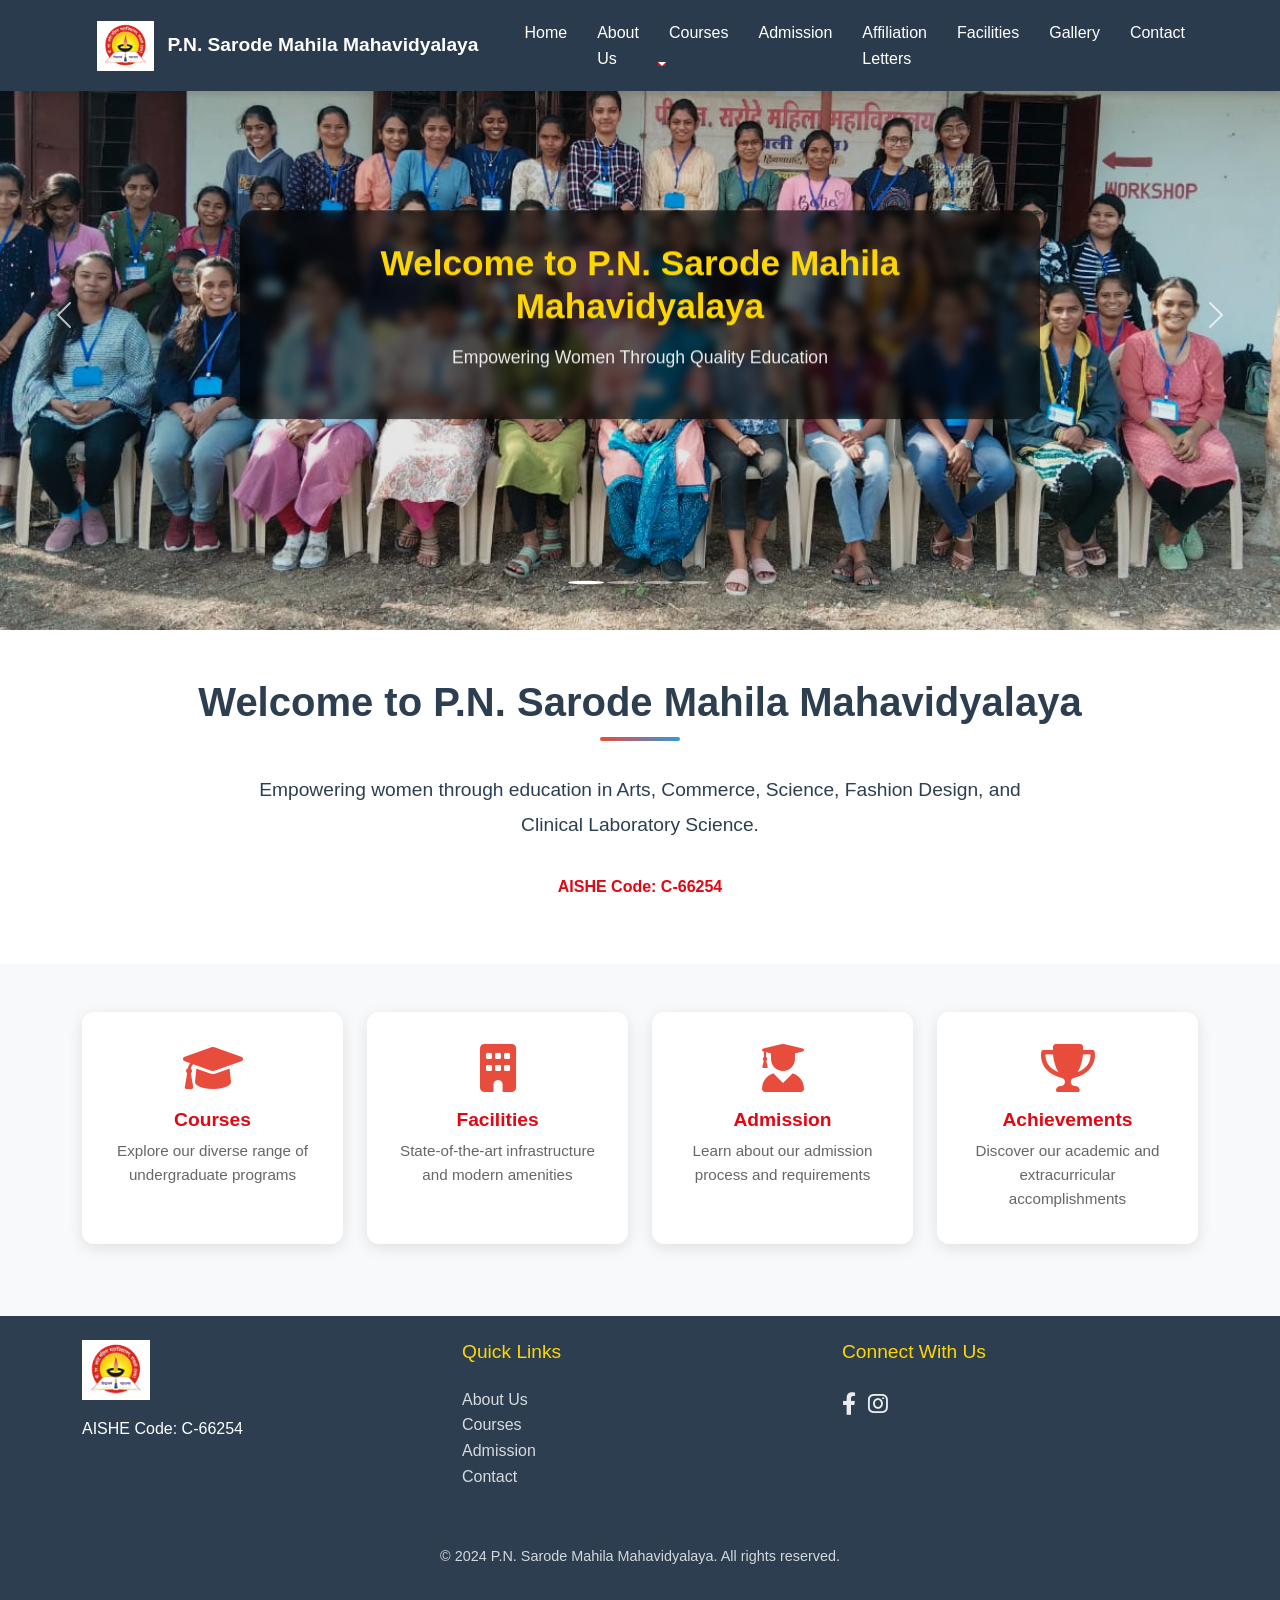
<file: index.html>
<!DOCTYPE html>
<html lang="en">
<head>
    <meta charset="UTF-8">
    <meta name="viewport" content="width=device-width, initial-scale=1.0">
    <title>P.N. Sarode Mahila Mahavidyalaya</title>
    <link rel="stylesheet" href="https://cdnjs.cloudflare.com/ajax/libs/font-awesome/6.0.0/css/all.min.css">
    <link rel="stylesheet" href="https://cdn.jsdelivr.net/npm/bootstrap@5.3.0/dist/css/bootstrap.min.css">
    <link rel="stylesheet" href="css/style.css">
    <style>
        :root {
            --primary-color: #2c3e50;
            --secondary-color: #e74c3c;
            --accent-color: #3498db;
            --text-color: #2c3e50;
            --light-bg: #ecf0f1;
            --nav-bg: #2B3B4E;
        }
        
        .navbar {
            background-color: var(--nav-bg) !important;
            padding: 0;
            min-height: 60px;
        }
        
        .navbar-brand {
            color: white !important;
            font-weight: 600;
            padding: 0 15px;
        }
        
        .navbar-brand span {
            font-size: 1.2rem;
        }
        
        .nav-link {
            color: white !important;
            font-weight: 500;
            padding: 20px 15px !important;
            transition: all 0.3s ease;
        }
        
        .nav-link:hover, .nav-link.active {
            background-color: rgba(255, 255, 255, 0.1);
            color: white !important;
        }
        
        .dropdown-menu {
            background-color: var(--nav-bg);
            border: none;
            border-radius: 0;
            margin-top: 0;
            padding: 0;
        }
        
        .dropdown-item {
            color: white;
            padding: 12px 20px;
            transition: all 0.3s ease;
        }
        
        .dropdown-item:hover {
            background-color: rgba(255, 255, 255, 0.1);
            color: white;
        }
        
        @media (max-width: 991px) {
            .navbar-collapse {
                background-color: var(--nav-bg);
                padding: 10px 0;
            }
            
            .nav-link {
                padding: 12px 15px !important;
            }
            
            .dropdown-menu {
                background-color: rgba(0, 0, 0, 0.1);
            }
        }
        
        .section-title {
            color: var(--text-color);
            position: relative;
            padding-bottom: 15px;
            font-size: 2.5rem;
            font-weight: 700;
        }
        
        .section-title:after {
            content: '';
            position: absolute;
            bottom: 0;
            left: 50%;
            transform: translateX(-50%);
            width: 80px;
            height: 4px;
            background: linear-gradient(to right, var(--secondary-color), var(--accent-color));
            border-radius: 2px;
        }
        
        .card {
            border: none;
            box-shadow: 0 4px 15px rgba(0,0,0,0.1);
            transition: all 0.3s ease;
            border-radius: 12px;
            overflow: hidden;
        }
        
        .card:hover {
            transform: translateY(-10px);
            box-shadow: 0 8px 25px rgba(0,0,0,0.15);
        }
        
        .card-body {
            padding: 2rem;
        }
        
        .card i {
            color: var(--secondary-color);
            margin-bottom: 1.5rem;
            transition: all 0.3s ease;
        }
        
        .card:hover i {
            transform: scale(1.2);
            color: var(--accent-color);
        }
        
        .footer {
            background-color: var(--primary-color);
            color: white;
            padding: 3rem 0 1.5rem;
        }
        
        .footer a {
            color: rgba(255,255,255,0.9);
            text-decoration: none;
            transition: all 0.3s ease;
        }
        
        .footer a:hover {
            color: var(--accent-color);
            transform: translateX(5px);
        }
        
        .social-links a {
            color: white;
            font-size: 1.4rem;
            margin-right: 20px;
            transition: all 0.3s ease;
        }
        
        .social-links a:hover {
            color: var(--accent-color);
            transform: translateY(-5px);
        }
        
        .welcome-text {
            font-size: 1.2rem;
            line-height: 1.8;
            color: var(--text-color);
            max-width: 800px;
            margin: 2rem auto;
        }
        
        .carousel-item {
            height: 70vh;
            background-color: #000;
        }
        
        .carousel-item img {
            object-fit: cover;
            height: 100%;
            width: 100%;
            opacity: 0.9;
            transition: transform 6s ease, opacity 0.3s ease;
        }
        
        .carousel-item.active img {
            transform: scale(1.05);
        }
        
        .carousel-caption {
            background: rgba(0, 0, 0, 0.6);
            padding: 2rem;
            border-radius: 15px;
            max-width: 800px;
            margin: 0 auto;
            bottom: 50%;
            transform: translateY(50%);
            backdrop-filter: blur(5px);
        }
        
        .carousel-caption h5 {
            font-size: 2.2rem;
            font-weight: 700;
            margin-bottom: 1rem;
            color: var(--primary-yellow);
        }
        
        .carousel-caption p {
            font-size: 1.1rem;
            line-height: 1.6;
            color: rgba(255, 255, 255, 0.9);
        }

        .carousel-control-prev,
        .carousel-control-next {
            width: 10%;
            opacity: 0.7;
        }

        .carousel-control-prev:hover,
        .carousel-control-next:hover {
            opacity: 1;
        }

        .carousel-indicators {
            bottom: 20px;
        }

        .carousel-indicators button {
            width: 12px;
            height: 12px;
            border-radius: 50%;
            margin: 0 6px;
            background-color: var(--primary-yellow);
            opacity: 0.6;
        }

        .carousel-indicators button.active {
            opacity: 1;
            transform: scale(1.2);
        }

        @media (max-width: 768px) {
            .carousel-item {
                height: 50vh;
            }
            
            .carousel-caption {
                padding: 1.5rem;
                bottom: 50%;
            }
            
            .carousel-caption h5 {
                font-size: 1.8rem;
            }
            
            .carousel-caption p {
                font-size: 1rem;
            }
        }
    </style>
</head>
<body>
    <!-- Navigation -->
    <nav class="navbar navbar-expand-lg navbar-light fixed-top">
        <div class="container">
            <a class="navbar-brand" href="index.html">
                <img src="images/Logo.jpg" alt="College Logo" height="60">
                <span class="ms-2 d-none d-md-inline">P.N. Sarode Mahila Mahavidyalaya</span>
            </a>
            <button class="navbar-toggler" type="button" data-bs-toggle="collapse" data-bs-target="#navbarNav">
                <span class="navbar-toggler-icon"></span>
            </button>
            <div class="collapse navbar-collapse" id="navbarNav">
                <ul class="navbar-nav ms-auto">
                    <li class="nav-item"><a class="nav-link" href="index.html">Home</a></li>
                    <li class="nav-item"><a class="nav-link" href="about.html">About Us</a></li>
                    <li class="nav-item dropdown">
                        <a class="nav-link dropdown-toggle" href="#" role="button" data-bs-toggle="dropdown">Courses</a>
                        <ul class="dropdown-menu">
                            <li><a class="dropdown-item" href="courses.html#ba">B.A.</a></li>
                            <li><a class="dropdown-item" href="courses.html#bcom">B.Com.</a></li>
                            <li><a class="dropdown-item" href="courses.html#bsc">B.Sc.</a></li>
                            <li><a class="dropdown-item" href="courses.html#bsc-cls">B.Sc. Community Lab Science</a></li>
                            <li><a class="dropdown-item" href="courses.html#ba-fd">B.A. Fashion Design</a></li>
                        </ul>
                    </li>
                    <li class="nav-item"><a class="nav-link" href="admission.html">Admission</a></li>
                    <li class="nav-item"><a class="nav-link" href="affiliation.html">Affiliation Letters</a></li>
                    <li class="nav-item"><a class="nav-link" href="facilities.html">Facilities</a></li>
                    <li class="nav-item"><a class="nav-link" href="gallery.html">Gallery</a></li>
                    <li class="nav-item"><a class="nav-link" href="contact.html">Contact</a></li>
                </ul>
            </div>
        </div>
    </nav>

    <!-- Hero Slider -->
    <section id="home" class="hero-slider">
        <div id="mainSlider" class="carousel slide" data-bs-ride="carousel">
            <div class="carousel-indicators">
                <button type="button" data-bs-target="#mainSlider" data-bs-slide-to="0" class="active"></button>
                <button type="button" data-bs-target="#mainSlider" data-bs-slide-to="1"></button>
                <button type="button" data-bs-target="#mainSlider" data-bs-slide-to="2"></button>
                <button type="button" data-bs-target="#mainSlider" data-bs-slide-to="3"></button>
            </div>
            <div class="carousel-inner">
                <div class="carousel-item active">
                    <img src="images/photo.jpg" class="d-block w-100" alt="College Campus">
                    <div class="carousel-caption">
                        <h5>Welcome to P.N. Sarode Mahila Mahavidyalaya</h5>
                        <p>Empowering Women Through Quality Education</p>
                    </div>
                </div>
                <div class="carousel-item">
                    <img src="images/photo1.jpg" class="d-block w-100" alt="College Facilities">
                    <div class="carousel-caption">
                        <h5>Excellence in Education</h5>
                        <p>State-of-the-art Facilities and Modern Infrastructure</p>
                    </div>
                </div>
                <div class="carousel-item">
                    <img src="images/photo2.jpg" class="d-block w-100" alt="College Activities">
                    <div class="carousel-caption">
                        <h5>Diverse Programs</h5>
                        <p>Offering Courses in Arts, Commerce, Science, and More</p>
                    </div>
                </div>
                <div class="carousel-item">
                    <img src="images/photo3.jpg" class="d-block w-100" alt="Campus Life">
                    <div class="carousel-caption">
                        <h5>Vibrant Campus Life</h5>
                        <p>Creating Tomorrow's Leaders Today</p>
                    </div>
                </div>
            </div>
            <button class="carousel-control-prev" type="button" data-bs-target="#mainSlider" data-bs-slide="prev">
                <span class="carousel-control-prev-icon"></span>
            </button>
            <button class="carousel-control-next" type="button" data-bs-target="#mainSlider" data-bs-slide="next">
                <span class="carousel-control-next-icon"></span>
            </button>
        </div>
    </section>

    <!-- Welcome Section -->
    <section class="welcome-section py-5">
        <div class="container">
            <div class="row">
                <div class="col-12 text-center">
                    <h2 class="section-title">Welcome to P.N. Sarode Mahila Mahavidyalaya</h2>
                    <p class="welcome-text">Empowering women through education in Arts, Commerce, Science, Fashion Design, and  Clinical Laboratory Science.</p>
                    <p class="aishe-code">AISHE Code: C-66254</p>
                </div>
            </div>
        </div>
    </section>

    <!-- Quick Overview -->
    <section class="quick-overview py-5">
        <div class="container">
            <div class="row">
                <div class="col-md-3 col-sm-6 mb-4">
                    <div class="card h-100">
                        <div class="card-body text-center">
                            <i class="fas fa-graduation-cap fa-3x mb-3"></i>
                            <h5 class="card-title">Courses</h5>
                            <p class="card-text">Explore our diverse range of undergraduate programs</p>
                        </div>
                    </div>
                </div>
                <div class="col-md-3 col-sm-6 mb-4">
                    <div class="card h-100">
                        <div class="card-body text-center">
                            <i class="fas fa-building fa-3x mb-3"></i>
                            <h5 class="card-title">Facilities</h5>
                            <p class="card-text">State-of-the-art infrastructure and modern amenities</p>
                        </div>
                    </div>
                </div>
                <div class="col-md-3 col-sm-6 mb-4">
                    <div class="card h-100">
                        <div class="card-body text-center">
                            <i class="fas fa-user-graduate fa-3x mb-3"></i>
                            <h5 class="card-title">Admission</h5>
                            <p class="card-text">Learn about our admission process and requirements</p>
                        </div>
                    </div>
                </div>
                <div class="col-md-3 col-sm-6 mb-4">
                    <div class="card h-100">
                        <div class="card-body text-center">
                            <i class="fas fa-trophy fa-3x mb-3"></i>
                            <h5 class="card-title">Achievements</h5>
                            <p class="card-text">Discover our academic and extracurricular accomplishments</p>
                        </div>
                    </div>
                </div>
            </div>
        </div>
    </section>

    <!-- Footer -->
    <footer class="footer py-4">
        <div class="container">
            <div class="row">
                <div class="col-md-4 mb-4">
                    <img src="images/Logo.jpg" alt="College Logo" height="60" class="mb-3">
                    <p>AISHE Code: C-66254</p>
                </div>
                <div class="col-md-4 mb-4">
                    <h5>Quick Links</h5>
                    <ul class="list-unstyled">
                        <li><a href="about.html">About Us</a></li>
                        <li><a href="courses.html">Courses</a></li>
                        <li><a href="admission.html">Admission</a></li>
                        <li><a href="contact.html">Contact</a></li>
                    </ul>
                </div>
                <div class="col-md-4 mb-4">
                    <h5>Connect With Us</h5>
                    <div class="social-links">
                        <a href="#" class="me-2"><i class="fab fa-facebook-f"></i></a>
                        <a href="#" class="me-2"><i class="fab fa-instagram"></i></a>
                    </div>
                </div>
            </div>
            <div class="row mt-3">
                <div class="col-12 text-center">
                    <p class="copyright">&copy; 2024 P.N. Sarode Mahila Mahavidyalaya. All rights reserved.</p>
                </div>
            </div>
        </div>
    </footer>

    <script src="https://cdn.jsdelivr.net/npm/bootstrap@5.3.0/dist/js/bootstrap.bundle.min.js"></script>
    <script src="js/main.js"></script>
</body>
</html>
</file>
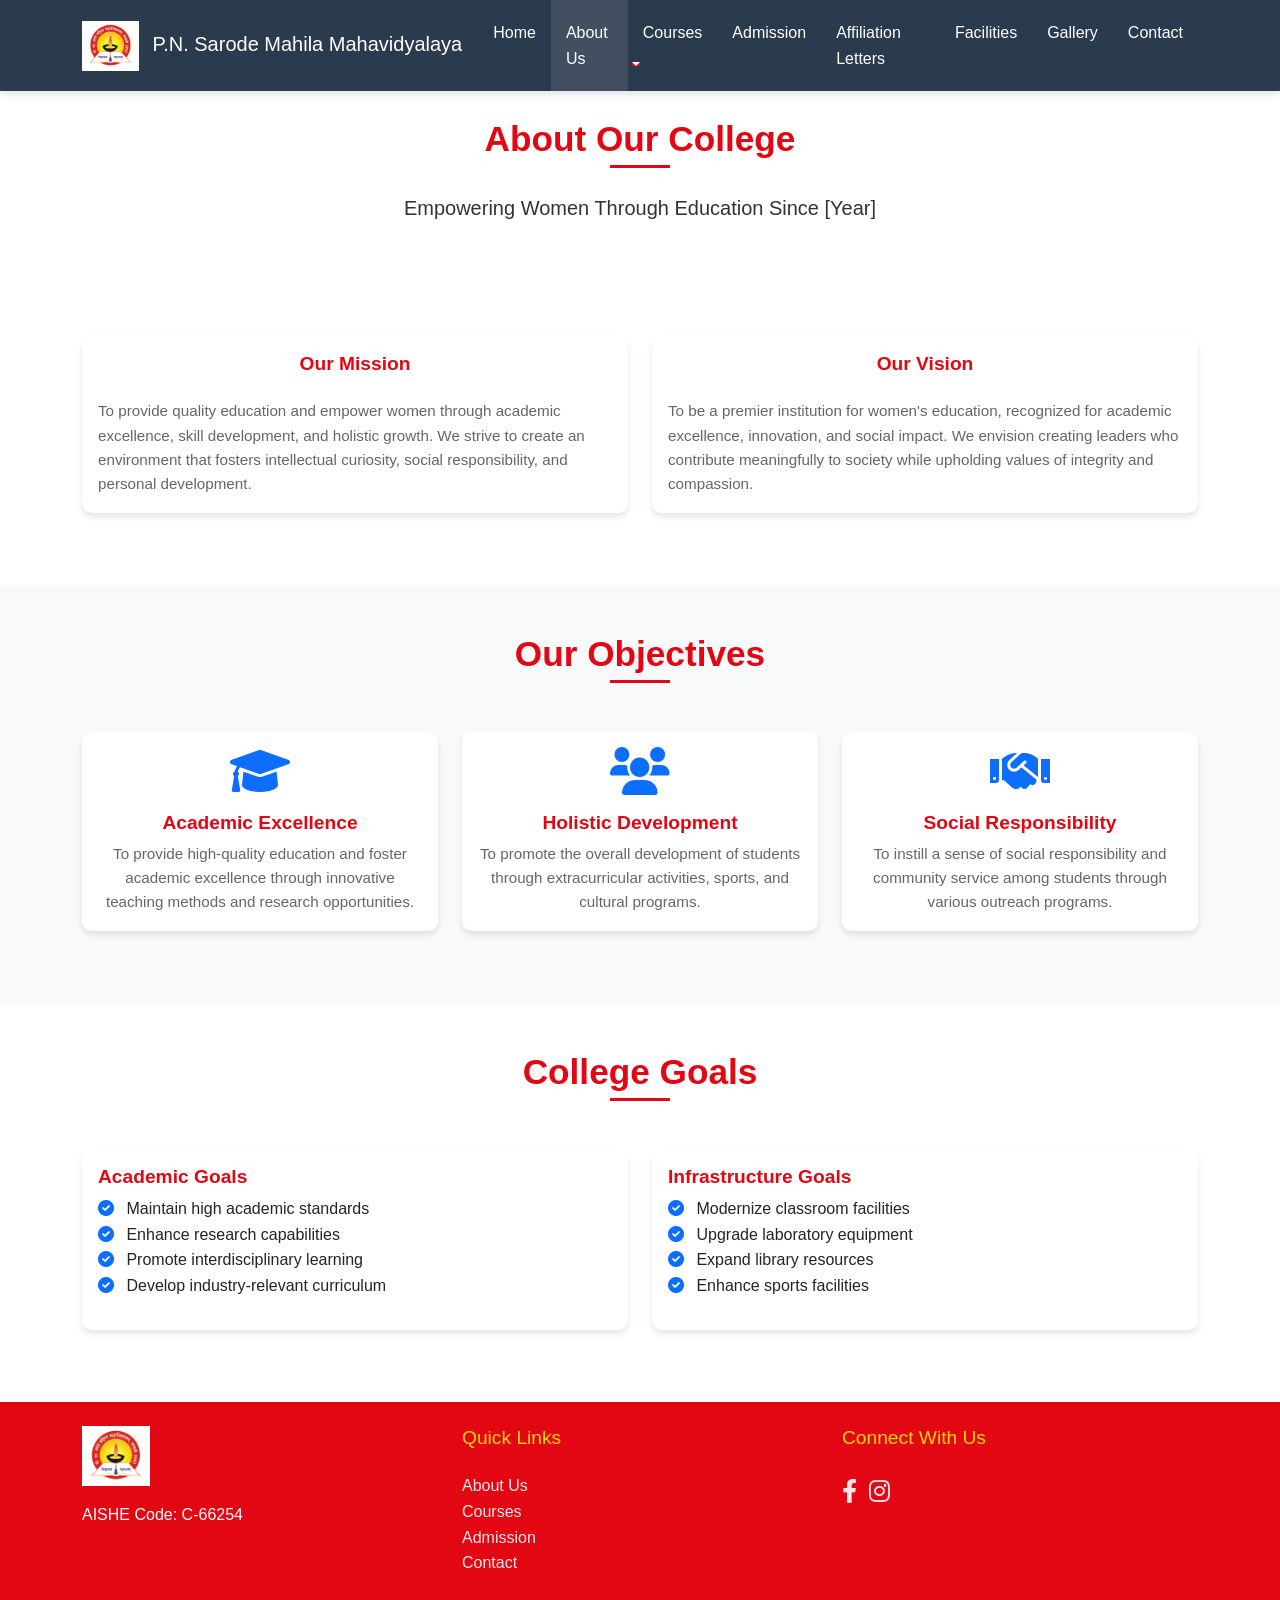
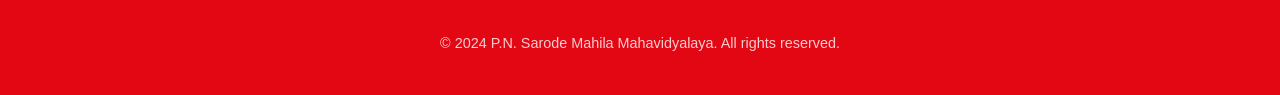
<file: about.html>
<!DOCTYPE html>
<html lang="en">
<head>
    <meta charset="UTF-8">
    <meta name="viewport" content="width=device-width, initial-scale=1.0">
    <title>About Us - P.N. Sarode Mahila Mahavidyalaya</title>
    <link rel="stylesheet" href="https://cdnjs.cloudflare.com/ajax/libs/font-awesome/6.0.0/css/all.min.css">
    <link rel="stylesheet" href="https://cdn.jsdelivr.net/npm/bootstrap@5.3.0/dist/css/bootstrap.min.css">
    <link rel="stylesheet" href="css/style.css">
    <style>
        :root {
            --nav-bg: #2B3B4E;
        }
        
        .navbar {
            background-color: var(--nav-bg) !important;
            padding: 0;
            min-height: 60px;
        }
        
        .nav-link {
            color: white !important;
            font-weight: 500;
            padding: 20px 15px !important;
            transition: all 0.3s ease;
        }
        
        .nav-link:hover, .nav-link.active {
            background-color: rgba(255, 255, 255, 0.1);
            color: white !important;
        }
        
        .dropdown-menu {
            background-color: var(--nav-bg);
            border: none;
            border-radius: 0;
            margin-top: 0;
            padding: 0;
        }
        
        .dropdown-item {
            color: white;
            padding: 12px 20px;
            transition: all 0.3s ease;
        }
        
        .dropdown-item:hover {
            background-color: rgba(255, 255, 255, 0.1);
            color: white;
        }
        
        @media (max-width: 991px) {
            .navbar-collapse {
                background-color: var(--nav-bg);
                padding: 10px 0;
            }
            
            .nav-link {
                padding: 12px 15px !important;
            }
            
            .dropdown-menu {
                background-color: rgba(0, 0, 0, 0.1);
            }
        }
    </style>
</head>
<body>
    <!-- Navigation -->
    <nav class="navbar navbar-expand-lg navbar-dark fixed-top">
        <div class="container">
            <a class="navbar-brand" href="index.html">
                <img src="images/Logo.jpg" alt="College Logo" height="60">
                <span class="ms-2 d-none d-md-inline">P.N. Sarode Mahila Mahavidyalaya</span>
            </a>
            <button class="navbar-toggler" type="button" data-bs-toggle="collapse" data-bs-target="#navbarNav">
                <span class="navbar-toggler-icon"></span>
            </button>
            <div class="collapse navbar-collapse" id="navbarNav">
                <ul class="navbar-nav ms-auto">
                    <li class="nav-item"><a class="nav-link" href="index.html">Home</a></li>
                    <li class="nav-item"><a class="nav-link active" href="about.html">About Us</a></li>
                    <li class="nav-item dropdown">
                        <a class="nav-link dropdown-toggle" href="#" role="button" data-bs-toggle="dropdown">Courses</a>
                        <ul class="dropdown-menu">
                            <li><a class="dropdown-item" href="courses.html#ba">B.A.</a></li>
                            <li><a class="dropdown-item" href="courses.html#bcom">B.Com.</a></li>
                            <li><a class="dropdown-item" href="courses.html#bsc">B.Sc.</a></li>
                            <li><a class="dropdown-item" href="courses.html#bsc-cls">B.Sc. Community Lab Science</a></li>
                            <li><a class="dropdown-item" href="courses.html#ba-fd">B.A. Fashion Design</a></li>
                        </ul>
                    </li>
                    <li class="nav-item"><a class="nav-link" href="admission.html">Admission</a></li>
                    <li class="nav-item"><a class="nav-link" href="affiliation.html">Affiliation Letters</a></li>
                    <li class="nav-item"><a class="nav-link" href="facilities.html">Facilities</a></li>
                    <li class="nav-item"><a class="nav-link" href="gallery.html">Gallery</a></li>
                    <li class="nav-item"><a class="nav-link" href="contact.html">Contact</a></li>
                </ul>
            </div>
        </div>
    </nav>

    <!-- About Us Hero Section -->
    <section class="about-hero py-5">
        <div class="container">
            <div class="row">
                <div class="col-12 text-center">
                    <h1 class="section-title">About Our College</h1>
                    <p class="lead">Empowering Women Through Education Since [Year]</p>
                </div>
            </div>
        </div>
    </section>

    <!-- Mission & Vision -->
    <section class="mission-vision py-5">
        <div class="container">
            <div class="row">
                <div class="col-md-6 mb-4">
                    <div class="card h-100">
                        <div class="card-body">
                            <h3 class="card-title text-center mb-4">Our Mission</h3>
                            <p class="card-text">To provide quality education and empower women through academic excellence, skill development, and holistic growth. We strive to create an environment that fosters intellectual curiosity, social responsibility, and personal development.</p>
                        </div>
                    </div>
                </div>
                <div class="col-md-6 mb-4">
                    <div class="card h-100">
                        <div class="card-body">
                            <h3 class="card-title text-center mb-4">Our Vision</h3>
                            <p class="card-text">To be a premier institution for women's education, recognized for academic excellence, innovation, and social impact. We envision creating leaders who contribute meaningfully to society while upholding values of integrity and compassion.</p>
                        </div>
                    </div>
                </div>
            </div>
        </div>
    </section>

    <!-- Objectives -->
    <section class="objectives py-5 bg-light">
        <div class="container">
            <h2 class="section-title text-center mb-5">Our Objectives</h2>
            <div class="row">
                <div class="col-md-4 mb-4">
                    <div class="card h-100">
                        <div class="card-body text-center">
                            <i class="fas fa-graduation-cap fa-3x mb-3 text-primary"></i>
                            <h4 class="card-title">Academic Excellence</h4>
                            <p class="card-text">To provide high-quality education and foster academic excellence through innovative teaching methods and research opportunities.</p>
                        </div>
                    </div>
                </div>
                <div class="col-md-4 mb-4">
                    <div class="card h-100">
                        <div class="card-body text-center">
                            <i class="fas fa-users fa-3x mb-3 text-primary"></i>
                            <h4 class="card-title">Holistic Development</h4>
                            <p class="card-text">To promote the overall development of students through extracurricular activities, sports, and cultural programs.</p>
                        </div>
                    </div>
                </div>
                <div class="col-md-4 mb-4">
                    <div class="card h-100">
                        <div class="card-body text-center">
                            <i class="fas fa-handshake fa-3x mb-3 text-primary"></i>
                            <h4 class="card-title">Social Responsibility</h4>
                            <p class="card-text">To instill a sense of social responsibility and community service among students through various outreach programs.</p>
                        </div>
                    </div>
                </div>
            </div>
        </div>
    </section>

    <!-- College Goals -->
    <section class="goals py-5">
        <div class="container">
            <h2 class="section-title text-center mb-5">College Goals</h2>
            <div class="row">
                <div class="col-md-6 mb-4">
                    <div class="card h-100">
                        <div class="card-body">
                            <h4 class="card-title">Academic Goals</h4>
                            <ul class="list-unstyled">
                                <li><i class="fas fa-check-circle text-primary me-2"></i> Maintain high academic standards</li>
                                <li><i class="fas fa-check-circle text-primary me-2"></i> Enhance research capabilities</li>
                                <li><i class="fas fa-check-circle text-primary me-2"></i> Promote interdisciplinary learning</li>
                                <li><i class="fas fa-check-circle text-primary me-2"></i> Develop industry-relevant curriculum</li>
                            </ul>
                        </div>
                    </div>
                </div>
                <div class="col-md-6 mb-4">
                    <div class="card h-100">
                        <div class="card-body">
                            <h4 class="card-title">Infrastructure Goals</h4>
                            <ul class="list-unstyled">
                                <li><i class="fas fa-check-circle text-primary me-2"></i> Modernize classroom facilities</li>
                                <li><i class="fas fa-check-circle text-primary me-2"></i> Upgrade laboratory equipment</li>
                                <li><i class="fas fa-check-circle text-primary me-2"></i> Expand library resources</li>
                                <li><i class="fas fa-check-circle text-primary me-2"></i> Enhance sports facilities</li>
                            </ul>
                        </div>
                    </div>
                </div>
            </div>
        </div>
    </section>

    <!-- Footer (same as index.html) -->
    <footer class="footer py-4">
        <div class="container">
            <div class="row">
                <div class="col-md-4 mb-4">
                    <img src="images/Logo.jpg" alt="College Logo" height="60" class="mb-3">
                    <p>AISHE Code: C-66254</p>
                </div>
                <div class="col-md-4 mb-4">
                    <h5>Quick Links</h5>
                    <ul class="list-unstyled">
                        <li><a href="about.html">About Us</a></li>
                        <li><a href="courses.html">Courses</a></li>
                        <li><a href="admission.html">Admission</a></li>
                        <li><a href="contact.html">Contact</a></li>
                    </ul>
                </div>
                <div class="col-md-4 mb-4">
                    <h5>Connect With Us</h5>
                    <div class="social-links">
                        <a href="#" class="me-2"><i class="fab fa-facebook-f"></i></a>
                        <a href="#" class="me-2"><i class="fab fa-instagram"></i></a>
                    </div>
                </div>
            </div>
            <div class="row mt-3">
                <div class="col-12 text-center">
                    <p class="copyright">&copy; 2024 P.N. Sarode Mahila Mahavidyalaya. All rights reserved.</p>
                </div>
            </div>
        </div>
    </footer>

    <script src="https://cdn.jsdelivr.net/npm/bootstrap@5.3.0/dist/js/bootstrap.bundle.min.js"></script>
    <script src="js/main.js"></script>
</body>
</html>
</file>
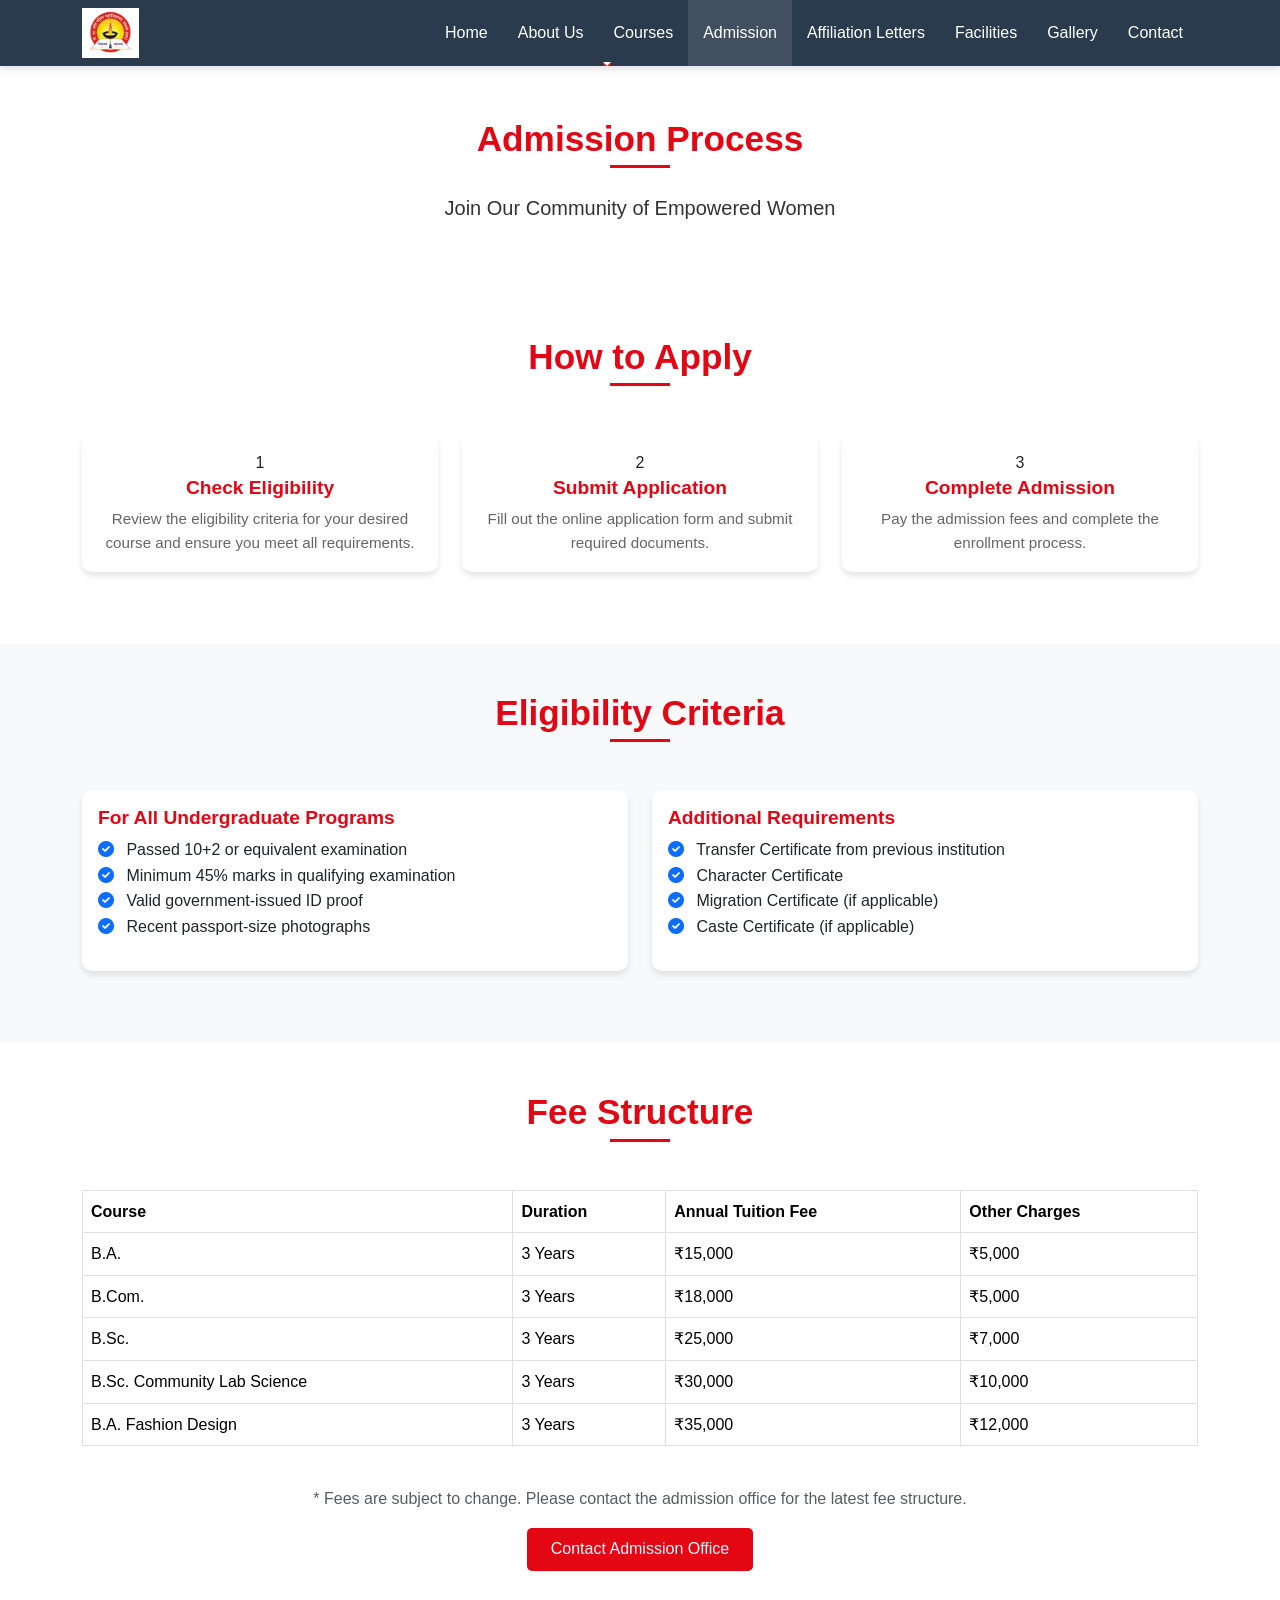
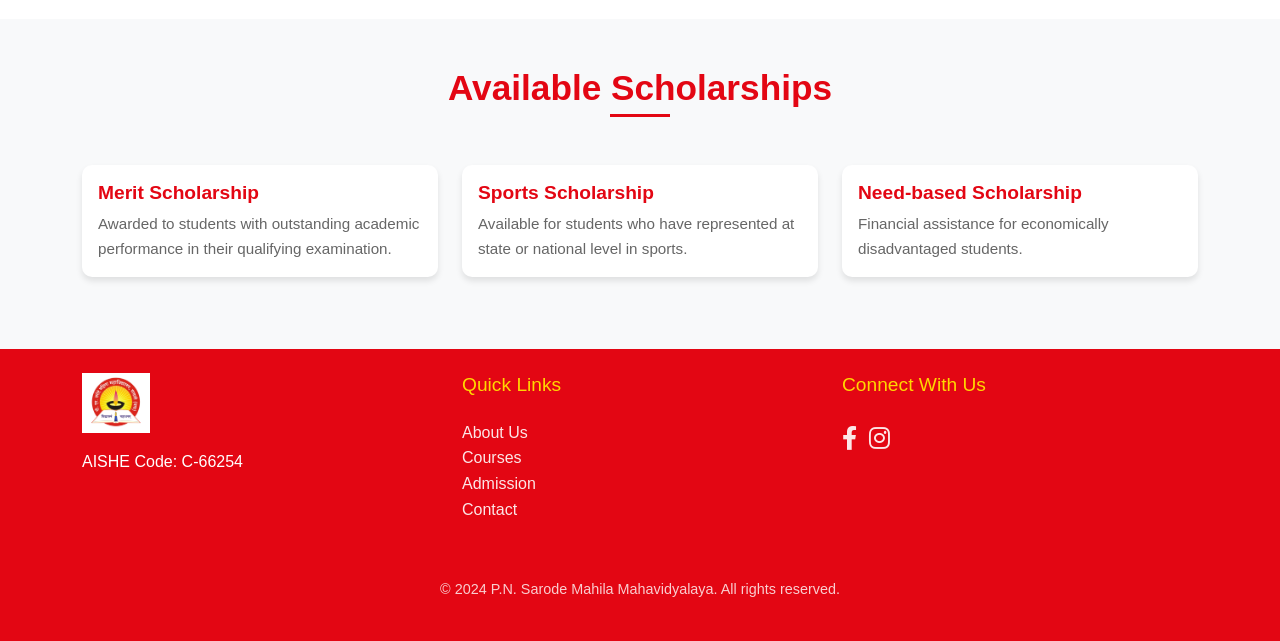
<file: admission.html>
<!DOCTYPE html>
<html lang="en">
<head>
    <meta charset="UTF-8">
    <meta name="viewport" content="width=device-width, initial-scale=1.0">
    <title>Admission - P.N. Sarode Mahila Mahavidyalaya</title>
    <link rel="stylesheet" href="https://cdnjs.cloudflare.com/ajax/libs/font-awesome/6.0.0/css/all.min.css">
    <link rel="stylesheet" href="https://cdn.jsdelivr.net/npm/bootstrap@5.3.0/dist/css/bootstrap.min.css">
    <link rel="stylesheet" href="css/style.css">
    <style>
        :root {
            --nav-bg: #2B3B4E;
        }
        
        .navbar {
            background-color: var(--nav-bg) !important;
            padding: 0;
            min-height: 60px;
        }
        
        .nav-link {
            color: white !important;
            font-weight: 500;
            padding: 20px 15px !important;
            transition: all 0.3s ease;
        }
        
        .nav-link:hover, .nav-link.active {
            background-color: rgba(255, 255, 255, 0.1);
            color: white !important;
        }
        
        .dropdown-menu {
            background-color: var(--nav-bg);
            border: none;
            border-radius: 0;
            margin-top: 0;
            padding: 0;
        }
        
        .dropdown-item {
            color: white;
            padding: 12px 20px;
            transition: all 0.3s ease;
        }
        
        .dropdown-item:hover {
            background-color: rgba(255, 255, 255, 0.1);
            color: white;
        }
        
        @media (max-width: 991px) {
            .navbar-collapse {
                background-color: var(--nav-bg);
                padding: 10px 0;
            }
            
            .nav-link {
                padding: 12px 15px !important;
            }
            
            .dropdown-menu {
                background-color: rgba(0, 0, 0, 0.1);
            }
        }
    </style>
</head>
<body>
    <!-- Navigation -->
    <nav class="navbar navbar-expand-lg navbar-dark fixed-top">
        <div class="container">
            <a class="navbar-brand" href="index.html">
                <img src="images/Logo.jpg" alt="College Logo" height="60">
            </a>
            <button class="navbar-toggler" type="button" data-bs-toggle="collapse" data-bs-target="#navbarNav">
                <span class="navbar-toggler-icon"></span>
            </button>
            <div class="collapse navbar-collapse" id="navbarNav">
                <ul class="navbar-nav ms-auto">
                    <li class="nav-item"><a class="nav-link" href="index.html">Home</a></li>
                    <li class="nav-item"><a class="nav-link" href="about.html">About Us</a></li>
                    <li class="nav-item dropdown">
                        <a class="nav-link dropdown-toggle" href="#" role="button" data-bs-toggle="dropdown">Courses</a>
                        <ul class="dropdown-menu">
                            <li><a class="dropdown-item" href="courses.html#ba">B.A.</a></li>
                            <li><a class="dropdown-item" href="courses.html#bcom">B.Com.</a></li>
                            <li><a class="dropdown-item" href="courses.html#bsc">B.Sc.</a></li>
                            <li><a class="dropdown-item" href="courses.html#bsc-cls">B.Sc. Community Lab Science</a></li>
                            <li><a class="dropdown-item" href="courses.html#ba-fd">B.A. Fashion Design</a></li>
                        </ul>
                    </li>
                    <li class="nav-item"><a class="nav-link active" href="admission.html">Admission</a></li>
                    <li class="nav-item"><a class="nav-link" href="affiliation.html">Affiliation Letters</a></li>
                    <li class="nav-item"><a class="nav-link" href="facilities.html">Facilities</a></li>
                    <li class="nav-item"><a class="nav-link" href="gallery.html">Gallery</a></li>
                    <li class="nav-item"><a class="nav-link" href="contact.html">Contact</a></li>
                </ul>
            </div>
        </div>
    </nav>

    <!-- Admission Hero Section -->
    <section class="admission-hero py-5">
        <div class="container">
            <div class="row">
                <div class="col-12 text-center">
                    <h1 class="section-title">Admission Process</h1>
                    <p class="lead">Join Our Community of Empowered Women</p>
                </div>
            </div>
        </div>
    </section>

    <!-- Admission Process -->
    <section class="admission-process py-5">
        <div class="container">
            <h2 class="section-title text-center mb-5">How to Apply</h2>
            <div class="row">
                <div class="col-md-4 mb-4">
                    <div class="card h-100">
                        <div class="card-body text-center">
                            <div class="process-number">1</div>
                            <h4 class="card-title">Check Eligibility</h4>
                            <p class="card-text">Review the eligibility criteria for your desired course and ensure you meet all requirements.</p>
                        </div>
                    </div>
                </div>
                <div class="col-md-4 mb-4">
                    <div class="card h-100">
                        <div class="card-body text-center">
                            <div class="process-number">2</div>
                            <h4 class="card-title">Submit Application</h4>
                            <p class="card-text">Fill out the online application form and submit required documents.</p>
                        </div>
                    </div>
                </div>
                <div class="col-md-4 mb-4">
                    <div class="card h-100">
                        <div class="card-body text-center">
                            <div class="process-number">3</div>
                            <h4 class="card-title">Complete Admission</h4>
                            <p class="card-text">Pay the admission fees and complete the enrollment process.</p>
                        </div>
                    </div>
                </div>
            </div>
        </div>
    </section>

    <!-- Eligibility Criteria -->
    <section class="eligibility py-5 bg-light">
        <div class="container">
            <h2 class="section-title text-center mb-5">Eligibility Criteria</h2>
            <div class="row">
                <div class="col-md-6 mb-4">
                    <div class="card h-100">
                        <div class="card-body">
                            <h4 class="card-title">For All Undergraduate Programs</h4>
                            <ul class="list-unstyled">
                                <li><i class="fas fa-check-circle text-primary me-2"></i> Passed 10+2 or equivalent examination</li>
                                <li><i class="fas fa-check-circle text-primary me-2"></i> Minimum 45% marks in qualifying examination</li>
                                <li><i class="fas fa-check-circle text-primary me-2"></i> Valid government-issued ID proof</li>
                                <li><i class="fas fa-check-circle text-primary me-2"></i> Recent passport-size photographs</li>
                            </ul>
                        </div>
                    </div>
                </div>
                <div class="col-md-6 mb-4">
                    <div class="card h-100">
                        <div class="card-body">
                            <h4 class="card-title">Additional Requirements</h4>
                            <ul class="list-unstyled">
                                <li><i class="fas fa-check-circle text-primary me-2"></i> Transfer Certificate from previous institution</li>
                                <li><i class="fas fa-check-circle text-primary me-2"></i> Character Certificate</li>
                                <li><i class="fas fa-check-circle text-primary me-2"></i> Migration Certificate (if applicable)</li>
                                <li><i class="fas fa-check-circle text-primary me-2"></i> Caste Certificate (if applicable)</li>
                            </ul>
                        </div>
                    </div>
                </div>
            </div>
        </div>
    </section>

    <!-- Fee Structure -->
    <section class="fee-structure py-5">
        <div class="container">
            <h2 class="section-title text-center mb-5">Fee Structure</h2>
            <div class="table-responsive">
                <table class="table table-bordered">
                    <thead>
                        <tr>
                            <th>Course</th>
                            <th>Duration</th>
                            <th>Annual Tuition Fee</th>
                            <th>Other Charges</th>
                        </tr>
                    </thead>
                    <tbody>
                        <tr>
                            <td>B.A.</td>
                            <td>3 Years</td>
                            <td>₹15,000</td>
                            <td>₹5,000</td>
                        </tr>
                        <tr>
                            <td>B.Com.</td>
                            <td>3 Years</td>
                            <td>₹18,000</td>
                            <td>₹5,000</td>
                        </tr>
                        <tr>
                            <td>B.Sc.</td>
                            <td>3 Years</td>
                            <td>₹25,000</td>
                            <td>₹7,000</td>
                        </tr>
                        <tr>
                            <td>B.Sc. Community Lab Science</td>
                            <td>3 Years</td>
                            <td>₹30,000</td>
                            <td>₹10,000</td>
                        </tr>
                        <tr>
                            <td>B.A. Fashion Design</td>
                            <td>3 Years</td>
                            <td>₹35,000</td>
                            <td>₹12,000</td>
                        </tr>
                    </tbody>
                </table>
            </div>
            <div class="text-center mt-4">
                <p class="text-muted">* Fees are subject to change. Please contact the admission office for the latest fee structure.</p>
                <a href="contact.html" class="btn btn-primary">Contact Admission Office</a>
            </div>
        </div>
    </section>

    <!-- Scholarships -->
    <section class="scholarships py-5 bg-light">
        <div class="container">
            <h2 class="section-title text-center mb-5">Available Scholarships</h2>
            <div class="row">
                <div class="col-md-4 mb-4">
                    <div class="card h-100">
                        <div class="card-body">
                            <h4 class="card-title">Merit Scholarship</h4>
                            <p class="card-text">Awarded to students with outstanding academic performance in their qualifying examination.</p>
                        </div>
                    </div>
                </div>
                <div class="col-md-4 mb-4">
                    <div class="card h-100">
                        <div class="card-body">
                            <h4 class="card-title">Sports Scholarship</h4>
                            <p class="card-text">Available for students who have represented at state or national level in sports.</p>
                        </div>
                    </div>
                </div>
                <div class="col-md-4 mb-4">
                    <div class="card h-100">
                        <div class="card-body">
                            <h4 class="card-title">Need-based Scholarship</h4>
                            <p class="card-text">Financial assistance for economically disadvantaged students.</p>
                        </div>
                    </div>
                </div>
            </div>
        </div>
    </section>

    <!-- Footer (same as index.html) -->
    <footer class="footer py-4">
        <div class="container">
            <div class="row">
                <div class="col-md-4 mb-4">
                    <img src="images/Logo.jpg" alt="College Logo" height="60" class="mb-3">
                    <p>AISHE Code: C-66254</p>
                </div>
                <div class="col-md-4 mb-4">
                    <h5>Quick Links</h5>
                    <ul class="list-unstyled">
                        <li><a href="about.html">About Us</a></li>
                        <li><a href="courses.html">Courses</a></li>
                        <li><a href="admission.html">Admission</a></li>
                        <li><a href="contact.html">Contact</a></li>
                    </ul>
                </div>
                <div class="col-md-4 mb-4">
                    <h5>Connect With Us</h5>
                    <div class="social-links">
                        <a href="#" class="me-2"><i class="fab fa-facebook-f"></i></a>
                        <a href="#" class="me-2"><i class="fab fa-instagram"></i></a>
                    </div>
                </div>
            </div>
            <div class="row mt-3">
                <div class="col-12 text-center">
                    <p class="copyright">&copy; 2024 P.N. Sarode Mahila Mahavidyalaya. All rights reserved.</p>
                </div>
            </div>
        </div>
    </footer>

    <script src="https://cdn.jsdelivr.net/npm/bootstrap@5.3.0/dist/js/bootstrap.bundle.min.js"></script>
    <script src="js/main.js"></script>
</body>
</html>
</file>
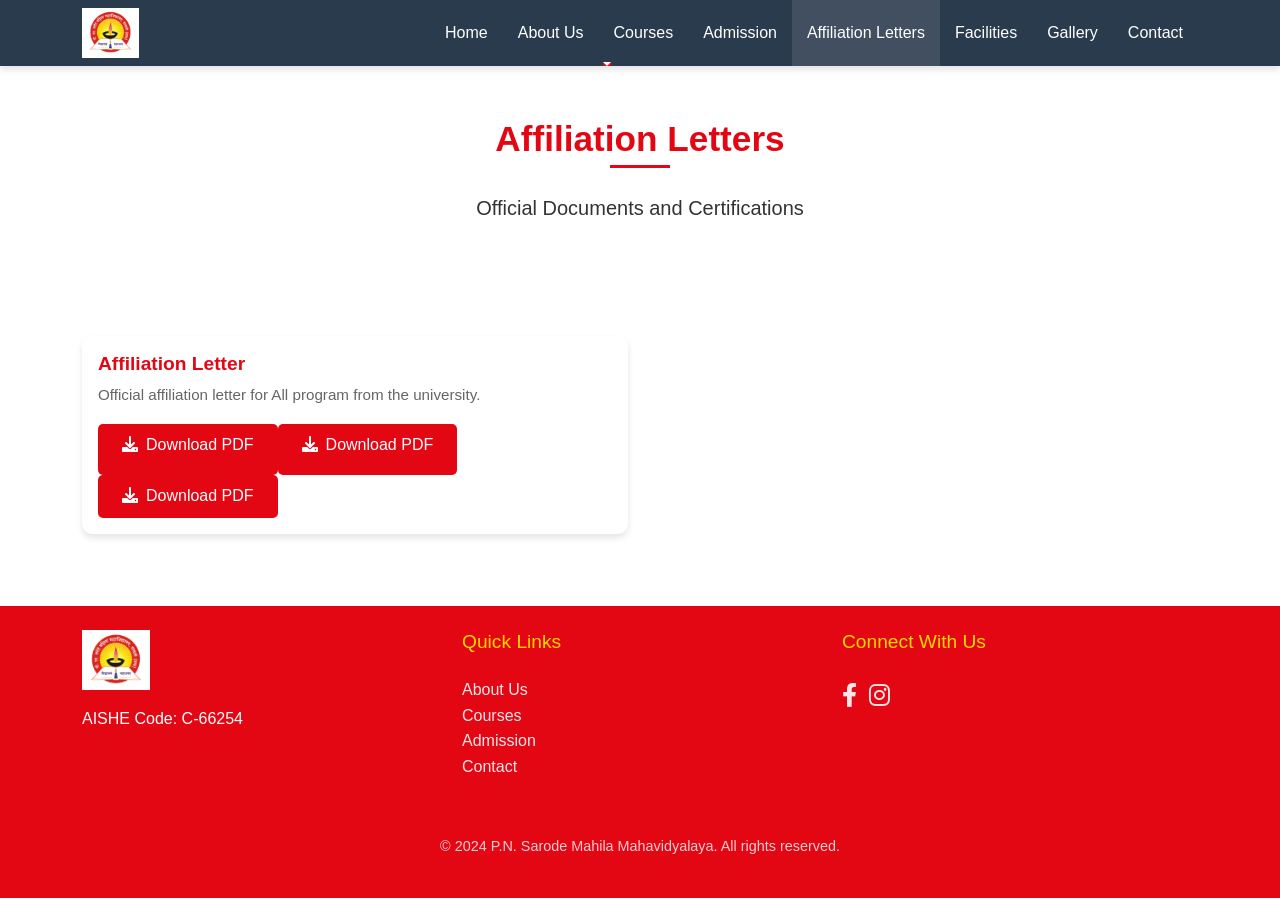
<file: affiliation.html>
<!DOCTYPE html>
<html lang="en">
<head>
    <meta charset="UTF-8">
    <meta name="viewport" content="width=device-width, initial-scale=1.0">
    <title>Affiliation Letters - P.N. Sarode Mahila Mahavidyalaya</title>
    <link rel="stylesheet" href="https://cdnjs.cloudflare.com/ajax/libs/font-awesome/6.0.0/css/all.min.css">
    <link rel="stylesheet" href="https://cdn.jsdelivr.net/npm/bootstrap@5.3.0/dist/css/bootstrap.min.css">
    <link rel="stylesheet" href="css/style.css">
    <style>
        :root {
            --nav-bg: #2B3B4E;
        }
        
        .navbar {
            background-color: var(--nav-bg) !important;
            padding: 0;
            min-height: 60px;
        }
        
        .nav-link {
            color: white !important;
            font-weight: 500;
            padding: 20px 15px !important;
            transition: all 0.3s ease;
        }
        
        .nav-link:hover, .nav-link.active {
            background-color: rgba(255, 255, 255, 0.1);
            color: white !important;
        }
        
        .dropdown-menu {
            background-color: var(--nav-bg);
            border: none;
            border-radius: 0;
            margin-top: 0;
            padding: 0;
        }
        
        .dropdown-item {
            color: white;
            padding: 12px 20px;
            transition: all 0.3s ease;
        }
        
        .dropdown-item:hover {
            background-color: rgba(255, 255, 255, 0.1);
            color: white;
        }
        
        @media (max-width: 991px) {
            .navbar-collapse {
                background-color: var(--nav-bg);
                padding: 10px 0;
            }
            
            .nav-link {
                padding: 12px 15px !important;
            }
            
            .dropdown-menu {
                background-color: rgba(0, 0, 0, 0.1);
            }
        }
    </style>
</head>
<body>
    <!-- Navigation -->
    <nav class="navbar navbar-expand-lg navbar-dark fixed-top">
        <div class="container">
            <a class="navbar-brand" href="index.html">
                <img src="images/Logo.jpg" alt="College Logo" height="60">
            </a>
            <button class="navbar-toggler" type="button" data-bs-toggle="collapse" data-bs-target="#navbarNav">
                <span class="navbar-toggler-icon"></span>
            </button>
            <div class="collapse navbar-collapse" id="navbarNav">
                <ul class="navbar-nav ms-auto">
                    <li class="nav-item"><a class="nav-link" href="index.html">Home</a></li>
                    <li class="nav-item"><a class="nav-link" href="about.html">About Us</a></li>
                    <li class="nav-item dropdown">
                        <a class="nav-link dropdown-toggle" href="#" role="button" data-bs-toggle="dropdown">Courses</a>
                        <ul class="dropdown-menu">
                            <li><a class="dropdown-item" href="courses.html#ba">B.A.</a></li>
                            <li><a class="dropdown-item" href="courses.html#bcom">B.Com.</a></li>
                            <li><a class="dropdown-item" href="courses.html#bsc">B.Sc.</a></li>
                            <li><a class="dropdown-item" href="courses.html#bsc-cls">B.Sc. Community Lab Science</a></li>
                            <li><a class="dropdown-item" href="courses.html#ba-fd">B.A. Fashion Design</a></li>
                        </ul>
                    </li>
                    <li class="nav-item"><a class="nav-link" href="admission.html">Admission</a></li>
                    <li class="nav-item"><a class="nav-link active" href="affiliation.html">Affiliation Letters</a></li>
                    <li class="nav-item"><a class="nav-link" href="facilities.html">Facilities</a></li>
                    <li class="nav-item"><a class="nav-link" href="gallery.html">Gallery</a></li>
                    <li class="nav-item"><a class="nav-link" href="contact.html">Contact</a></li>
                </ul>
            </div>
        </div>
    </nav>

    <!-- Affiliation Letters Hero Section -->
    <section class="affiliation-hero py-5">
        <div class="container">
            <div class="row">
                <div class="col-12 text-center">
                    <h1 class="section-title">Affiliation Letters</h1>
                    <p class="lead">Official Documents and Certifications</p>
                </div>
            </div>
        </div>
    </section>

    <!-- Affiliation Letters Section -->
    <section class="affiliation-letters py-5">
        <div class="container">
            <div class="row">
                <div class="col-md-6 mb-4">
                    <div class="card h-100">
                        <div class="card-body">
                            <h3 class="card-title"> Affiliation Letter</h3>
                            <p class="card-text">Official affiliation letter for All program from the university.</p>
                            <a href="MA_Affilation_letter[1].pdf" class="btn btn-primary" target="_blank">
                                <i class="fas fa-download me-2"></i>Download PDF
                                <h3 class="card-title"> </h3>
                            <p class="card-text"></p>
                            <a href="First Affiliation Letter SNDT 21-22_page-0001[1].pdf" class="btn btn-primary" target="_blank">
                                <i class="fas fa-download me-2"></i>Download PDF
                                <h3 class="card-title"> </h3>
                            <p class="card-text"></p>
                            <a href="Affilication Letter 24-25[1].jpg" class="btn btn-primary" target="_blank">
                                <i class="fas fa-download me-2"></i>Download PDF
                            </a>
                        </div>
                    </div>
                </div>
                <!-- Add more affiliation letters as needed -->
            </div>
        </div>
    </section>

    <!-- Footer -->
    <footer class="footer py-4">
        <div class="container">
            <div class="row">
                <div class="col-md-4 mb-4">
                    <img src="images/Logo.jpg" alt="College Logo" height="60" class="mb-3">
                    <p>AISHE Code: C-66254</p>
                </div>
                <div class="col-md-4 mb-4">
                    <h5>Quick Links</h5>
                    <ul class="list-unstyled">
                        <li><a href="about.html">About Us</a></li>
                        <li><a href="courses.html">Courses</a></li>
                        <li><a href="admission.html">Admission</a></li>
                        <li><a href="contact.html">Contact</a></li>
                    </ul>
                </div>
                <div class="col-md-4 mb-4">
                    <h5>Connect With Us</h5>
                    <div class="social-links">
                        <a href="#" class="me-2"><i class="fab fa-facebook-f"></i></a>
                        <a href="#" class="me-2"><i class="fab fa-instagram"></i></a>
                    </div>
                </div>
            </div>
            <div class="row mt-3">
                <div class="col-12 text-center">
                    <p class="copyright">&copy; 2024 P.N. Sarode Mahila Mahavidyalaya. All rights reserved.</p>
                </div>
            </div>
        </div>
    </footer>

    <script src="https://cdn.jsdelivr.net/npm/bootstrap@5.3.0/dist/js/bootstrap.bundle.min.js"></script>
    <script src="js/main.js"></script>
</body>
</html>
</file>
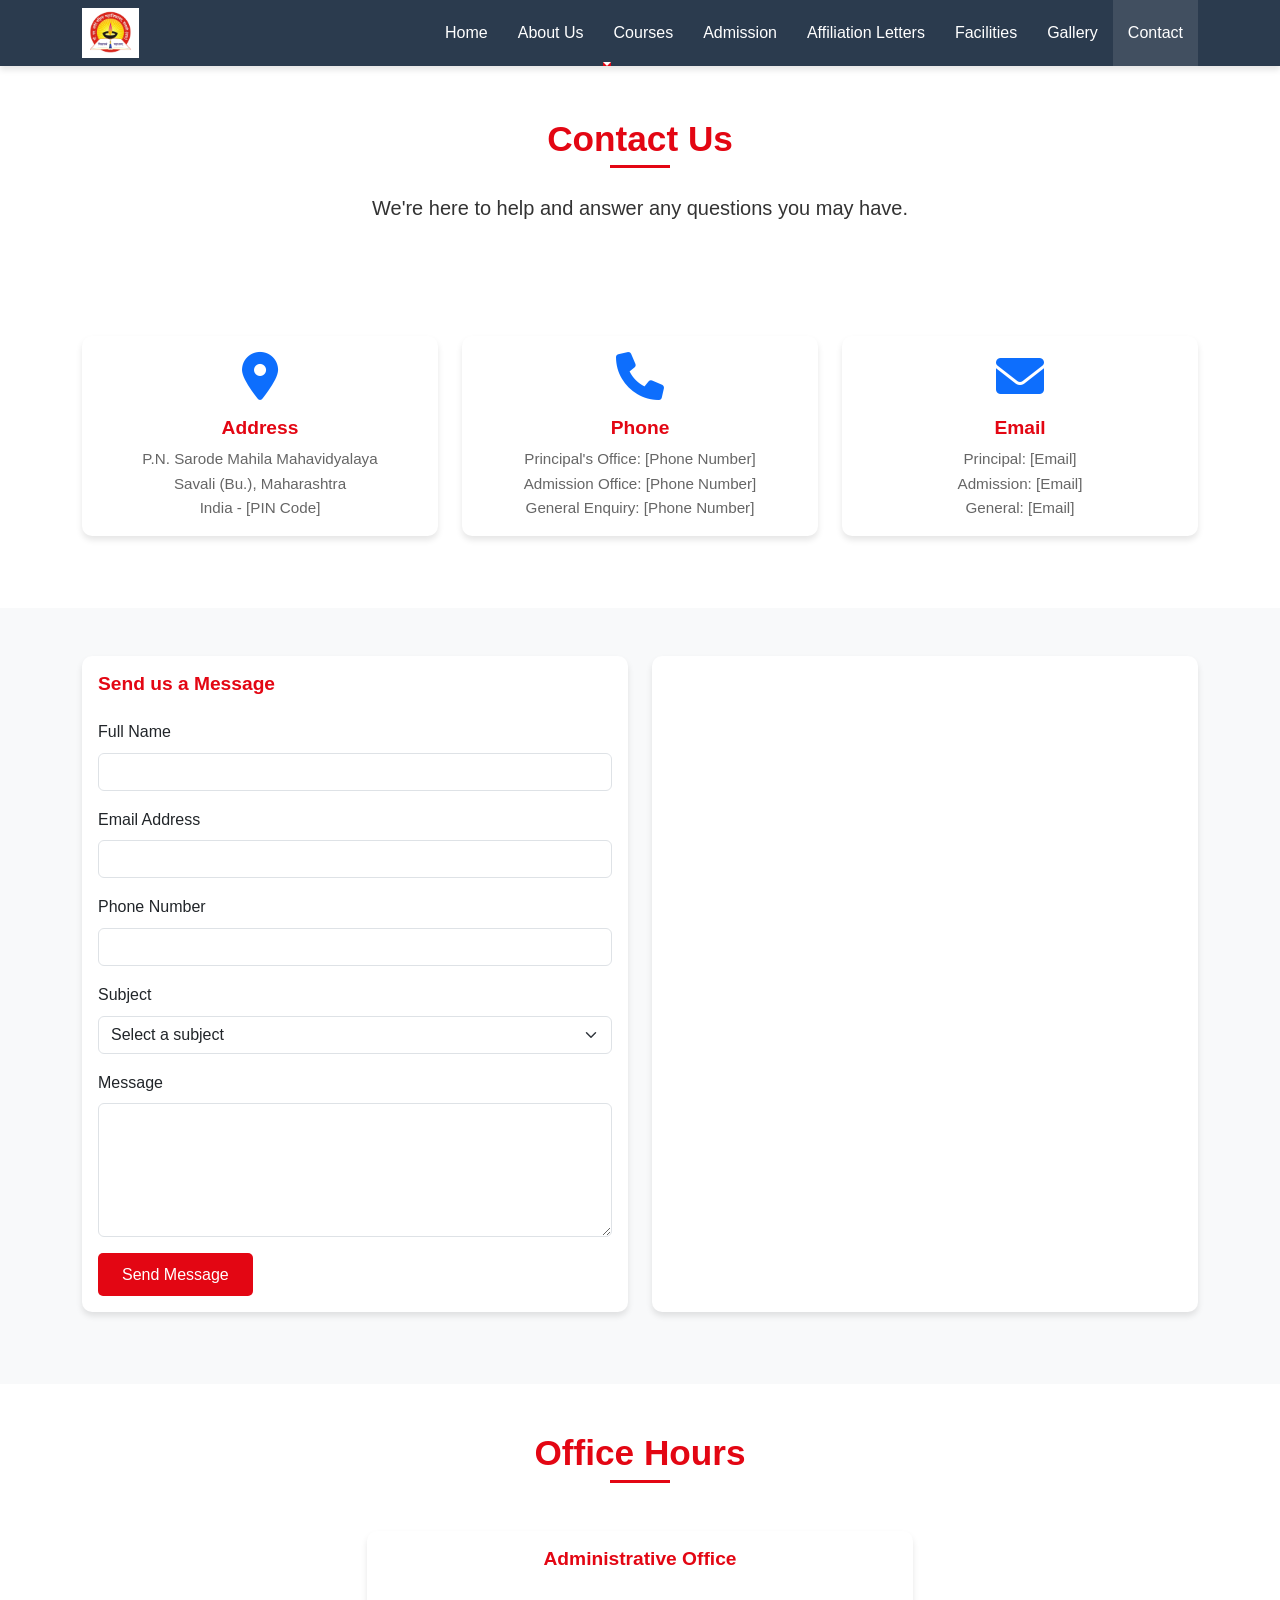
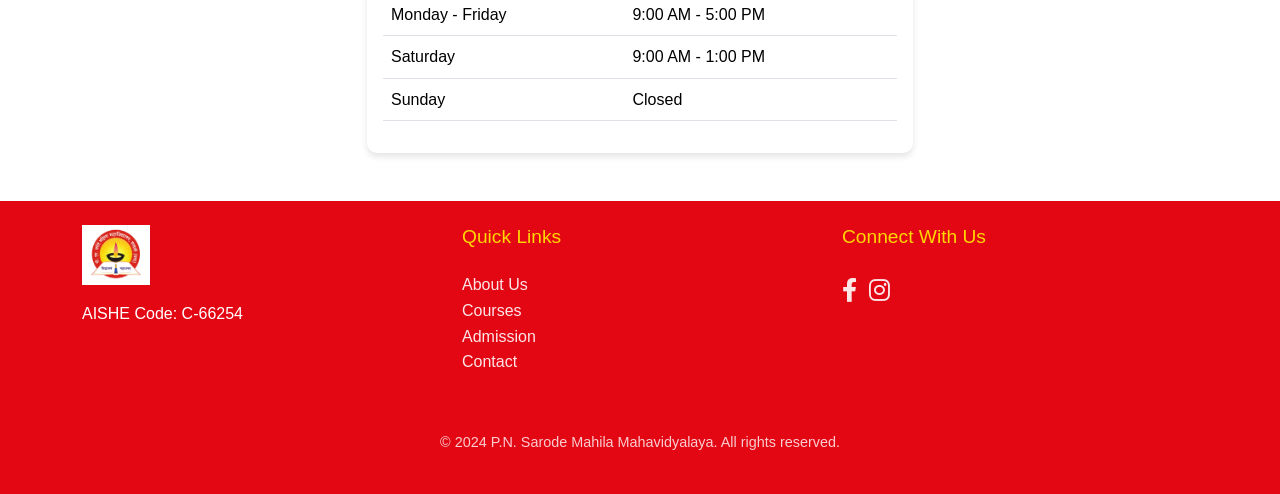
<file: contact.html>
<!DOCTYPE html>
<html lang="en">
<head>
    <meta charset="UTF-8">
    <meta name="viewport" content="width=device-width, initial-scale=1.0">
    <title>Contact Us - P.N. Sarode Mahila Mahavidyalaya</title>
    <link rel="stylesheet" href="https://cdnjs.cloudflare.com/ajax/libs/font-awesome/6.0.0/css/all.min.css">
    <link rel="stylesheet" href="https://cdn.jsdelivr.net/npm/bootstrap@5.3.0/dist/css/bootstrap.min.css">
    <link rel="stylesheet" href="css/style.css">
    <style>
        :root {
            --nav-bg: #2B3B4E;
        }
        
        .navbar {
            background-color: var(--nav-bg) !important;
            padding: 0;
            min-height: 60px;
        }
        
        .nav-link {
            color: white !important;
            font-weight: 500;
            padding: 20px 15px !important;
            transition: all 0.3s ease;
        }
        
        .nav-link:hover, .nav-link.active {
            background-color: rgba(255, 255, 255, 0.1);
            color: white !important;
        }
        
        .dropdown-menu {
            background-color: var(--nav-bg);
            border: none;
            border-radius: 0;
            margin-top: 0;
            padding: 0;
        }
        
        .dropdown-item {
            color: white;
            padding: 12px 20px;
            transition: all 0.3s ease;
        }
        
        .dropdown-item:hover {
            background-color: rgba(255, 255, 255, 0.1);
            color: white;
        }
        
        @media (max-width: 991px) {
            .navbar-collapse {
                background-color: var(--nav-bg);
                padding: 10px 0;
            }
            
            .nav-link {
                padding: 12px 15px !important;
            }
            
            .dropdown-menu {
                background-color: rgba(0, 0, 0, 0.1);
            }
        }
    </style>
</head>
<body>
    <!-- Navigation -->
    <nav class="navbar navbar-expand-lg navbar-dark fixed-top">
        <div class="container">
            <a class="navbar-brand" href="index.html">
                <img src="images/Logo.jpg" alt="College Logo" height="60">
            </a>
            <button class="navbar-toggler" type="button" data-bs-toggle="collapse" data-bs-target="#navbarNav">
                <span class="navbar-toggler-icon"></span>
            </button>
            <div class="collapse navbar-collapse" id="navbarNav">
                <ul class="navbar-nav ms-auto">
                    <li class="nav-item"><a class="nav-link" href="index.html">Home</a></li>
                    <li class="nav-item"><a class="nav-link" href="about.html">About Us</a></li>
                    <li class="nav-item dropdown">
                        <a class="nav-link dropdown-toggle" href="#" role="button" data-bs-toggle="dropdown">Courses</a>
                        <ul class="dropdown-menu">
                            <li><a class="dropdown-item" href="courses.html#ba">B.A.</a></li>
                            <li><a class="dropdown-item" href="courses.html#bcom">B.Com.</a></li>
                            <li><a class="dropdown-item" href="courses.html#bsc">B.Sc.</a></li>
                            <li><a class="dropdown-item" href="courses.html#bsc-cls">B.Sc. Community Lab Science</a></li>
                            <li><a class="dropdown-item" href="courses.html#ba-fd">B.A. Fashion Design</a></li>
                        </ul>
                    </li>
                    <li class="nav-item"><a class="nav-link" href="admission.html">Admission</a></li>
                    <li class="nav-item"><a class="nav-link" href="affiliation.html">Affiliation Letters</a></li>
                    <li class="nav-item"><a class="nav-link" href="facilities.html">Facilities</a></li>
                    <li class="nav-item"><a class="nav-link" href="gallery.html">Gallery</a></li>
                    <li class="nav-item"><a class="nav-link active" href="contact.html">Contact</a></li>
                </ul>
            </div>
        </div>
    </nav>

    <!-- Contact Hero Section -->
    <section class="contact-hero py-5">
        <div class="container">
            <div class="row">
                <div class="col-12 text-center">
                    <h1 class="section-title">Contact Us</h1>
                    <p class="lead">We're here to help and answer any questions you may have.</p>
                </div>
            </div>
        </div>
    </section>

    <!-- Contact Information -->
    <section class="contact-info py-5">
        <div class="container">
            <div class="row">
                <div class="col-md-4 mb-4">
                    <div class="card h-100">
                        <div class="card-body text-center">
                            <i class="fas fa-map-marker-alt fa-3x mb-3 text-primary"></i>
                            <h4 class="card-title">Address</h4>
                            <p class="card-text">
                                P.N. Sarode Mahila Mahavidyalaya<br>
                                Savali (Bu.), Maharashtra<br>
                                India - [PIN Code]
                            </p>
                        </div>
                    </div>
                </div>
                <div class="col-md-4 mb-4">
                    <div class="card h-100">
                        <div class="card-body text-center">
                            <i class="fas fa-phone fa-3x mb-3 text-primary"></i>
                            <h4 class="card-title">Phone</h4>
                            <p class="card-text">
                                Principal's Office: [Phone Number]<br>
                                Admission Office: [Phone Number]<br>
                                General Enquiry: [Phone Number]
                            </p>
                        </div>
                    </div>
                </div>
                <div class="col-md-4 mb-4">
                    <div class="card h-100">
                        <div class="card-body text-center">
                            <i class="fas fa-envelope fa-3x mb-3 text-primary"></i>
                            <h4 class="card-title">Email</h4>
                            <p class="card-text">
                                Principal: [Email]<br>
                                Admission: [Email]<br>
                                General: [Email]
                            </p>
                        </div>
                    </div>
                </div>
            </div>
        </div>
    </section>

    <!-- Contact Form and Map -->
    <section class="contact-form-map py-5 bg-light">
        <div class="container">
            <div class="row">
                <div class="col-md-6 mb-4">
                    <div class="card">
                        <div class="card-body">
                            <h3 class="card-title mb-4">Send us a Message</h3>
                            <form id="contactForm">
                                <div class="mb-3">
                                    <label for="name" class="form-label">Full Name</label>
                                    <input type="text" class="form-control" id="name" required>
                                </div>
                                <div class="mb-3">
                                    <label for="email" class="form-label">Email Address</label>
                                    <input type="email" class="form-control" id="email" required>
                                </div>
                                <div class="mb-3">
                                    <label for="phone" class="form-label">Phone Number</label>
                                    <input type="tel" class="form-control" id="phone">
                                </div>
                                <div class="mb-3">
                                    <label for="subject" class="form-label">Subject</label>
                                    <select class="form-select" id="subject" required>
                                        <option value="">Select a subject</option>
                                        <option value="admission">Admission Enquiry</option>
                                        <option value="courses">Course Information</option>
                                        <option value="general">General Enquiry</option>
                                        <option value="feedback">Feedback</option>
                                    </select>
                                </div>
                                <div class="mb-3">
                                    <label for="message" class="form-label">Message</label>
                                    <textarea class="form-control" id="message" rows="5" required></textarea>
                                </div>
                                <button type="submit" class="btn btn-primary">Send Message</button>
                            </form>
                        </div>
                    </div>
                </div>
                <div class="col-md-6 mb-4">
                    <div class="card h-100">
                        <div class="card-body p-0">
                            <div class="map-container">
                                <iframe
                                    src="https://www.google.com/maps/embed?pb=!1m18!1m12!1m3!1d[LATITUDE]!2d[LONGITUDE]!3d[ZOOM]!2m3!1f0!2f0!3f0!3m2!1i1024!2i768!4f13.1!3m3!1m2!1s0x0%3A0x0!2zMzDCsDAwJzAwLjAiTiA3NcKwMDAnMDAuMCJF!5e0!3m2!1sen!2sin!4v[VERSION]"
                                    width="100%"
                                    height="450"
                                    style="border:0;"
                                    allowfullscreen=""
                                    loading="lazy">
                                </iframe>
                            </div>
                        </div>
                    </div>
                </div>
            </div>
        </div>
    </section>

    <!-- Office Hours -->
    <section class="office-hours py-5">
        <div class="container">
            <h2 class="section-title text-center mb-5">Office Hours</h2>
            <div class="row justify-content-center">
                <div class="col-md-6">
                    <div class="card">
                        <div class="card-body">
                            <h4 class="card-title text-center mb-4">Administrative Office</h4>
                            <table class="table">
                                <tbody>
                                    <tr>
                                        <td>Monday - Friday</td>
                                        <td>9:00 AM - 5:00 PM</td>
                                    </tr>
                                    <tr>
                                        <td>Saturday</td>
                                        <td>9:00 AM - 1:00 PM</td>
                                    </tr>
                                    <tr>
                                        <td>Sunday</td>
                                        <td>Closed</td>
                                    </tr>
                                </tbody>
                            </table>
                        </div>
                    </div>
                </div>
            </div>
        </div>
    </section>

    <!-- Footer (same as index.html) -->
    <footer class="footer py-4">
        <div class="container">
            <div class="row">
                <div class="col-md-4 mb-4">
                    <img src="images/Logo.jpg" alt="College Logo" height="60" class="mb-3">
                    <p>AISHE Code: C-66254</p>
                </div>
                <div class="col-md-4 mb-4">
                    <h5>Quick Links</h5>
                    <ul class="list-unstyled">
                        <li><a href="about.html">About Us</a></li>
                        <li><a href="courses.html">Courses</a></li>
                        <li><a href="admission.html">Admission</a></li>
                        <li><a href="contact.html">Contact</a></li>
                    </ul>
                </div>
                <div class="col-md-4 mb-4">
                    <h5>Connect With Us</h5>
                    <div class="social-links">
                        <a href="#" class="me-2"><i class="fab fa-facebook-f"></i></a>
                        <a href="#" class="me-2"><i class="fab fa-instagram"></i></a>
                    </div>
                </div>
            </div>
            <div class="row mt-3">
                <div class="col-12 text-center">
                    <p class="copyright">&copy; 2024 P.N. Sarode Mahila Mahavidyalaya. All rights reserved.</p>
                </div>
            </div>
        </div>
    </footer>

    <script src="https://cdn.jsdelivr.net/npm/bootstrap@5.3.0/dist/js/bootstrap.bundle.min.js"></script>
    <script src="js/main.js"></script>
    <script>
        // Contact form submission handling
        document.getElementById('contactForm').addEventListener('submit', function(e) {
            e.preventDefault();
            // Add your form submission logic here
            alert('Thank you for your message. We will get back to you soon!');
            this.reset();
        });
    </script>
</body>
</html>
</file>
<file: css/style.css>
:root {
    --primary-red: #e30613;
    --primary-yellow: #ffd700;
    --primary-white: #ffffff;
    --text-dark: #333333;
    --text-light: #666666;
    --transition-speed: 0.3s;
    --box-shadow: 0 4px 6px rgba(0, 0, 0, 0.1);
}

body {
    font-family: 'Poppins', 'Segoe UI', Tahoma, Geneva, Verdana, sans-serif;
    color: var(--text-dark);
    padding-top: 70px;
    line-height: 1.6;
}

/* Navigation */
.navbar {
    box-shadow: var(--box-shadow);
    background-color: var(--primary-white) !important;
    padding: 0.5rem 0;
}

.navbar-brand {
    padding: 0;
}

.navbar-brand img {
    max-height: 50px;
    transition: transform var(--transition-speed) ease;
}

.navbar-brand:hover img {
    transform: scale(1.05);
}

.nav-link {
    color: var(--text-dark) !important;
    font-weight: 500;
    padding: 0.5rem 1rem !important;
    transition: all var(--transition-speed) ease;
    position: relative;
}

.nav-link::after {
    content: '';
    position: absolute;
    bottom: 0;
    left: 0;
    width: 0;
    height: 2px;
    background-color: var(--primary-red);
    transition: width var(--transition-speed) ease;
}

.nav-link:hover::after {
    width: 100%;
}

.nav-link:hover {
    color: var(--primary-red) !important;
}

.dropdown-menu {
    border: none;
    box-shadow: var(--box-shadow);
    border-radius: 8px;
    padding: 0.5rem;
}

.dropdown-item {
    padding: 0.5rem 1rem;
    border-radius: 4px;
    transition: all var(--transition-speed) ease;
}

.dropdown-item:hover {
    background-color: rgba(227, 6, 19, 0.1);
    color: var(--primary-red);
}

/* Hero Slider */
.hero-slider {
    margin-top: -70px;
    overflow: hidden;
}

.carousel-item {
    height: 600px;
    position: relative;
}

.carousel-item img {
    object-fit: cover;
    height: 100%;
    width: 100%;
    transition: transform 8s ease-in-out;
}

.carousel-item:hover img {
    transform: scale(1.1);
}

.carousel-caption {
    background: rgba(0, 0, 0, 0.5);
    padding: 2rem;
    border-radius: 10px;
    bottom: 20%;
}

.carousel-control-prev,
.carousel-control-next {
    width: 5%;
    opacity: 0.8;
    transition: opacity var(--transition-speed) ease;
}

.carousel-control-prev:hover,
.carousel-control-next:hover {
    opacity: 1;
}

.carousel-indicators {
    bottom: -40px;
}

.carousel-indicators button {
    width: 10px;
    height: 10px;
    border-radius: 50%;
    margin: 0 5px;
    background-color: var(--primary-red);
    opacity: 0.5;
    transition: all var(--transition-speed) ease;
}

.carousel-indicators button.active {
    opacity: 1;
    transform: scale(1.2);
}

/* Section Titles and Headings */
.section-title {
    color: var(--primary-red);
    font-weight: 700;
    margin-bottom: 1.5rem;
    position: relative;
    padding-bottom: 0.5rem;
    font-size: 2.2rem;
}

.section-title::after {
    content: '';
    position: absolute;
    bottom: 0;
    left: 50%;
    transform: translateX(-50%);
    width: 60px;
    height: 3px;
    background-color: var(--primary-red);
}

/* Cards and Content */
.card {
    border: none;
    box-shadow: var(--box-shadow);
    transition: all var(--transition-speed) ease;
    border-radius: 10px;
    overflow: hidden;
}

.card:hover {
    transform: translateY(-5px);
    box-shadow: 0 8px 15px rgba(0, 0, 0, 0.1);
}

.card-title {
    color: var(--primary-red);
    font-weight: 600;
    font-size: 1.2rem;
}

.card-text {
    color: var(--text-light);
    font-size: 0.95rem;
}

/* Course Sections */
.course-section {
    padding: 4rem 0;
}

.course-section img {
    border-radius: 10px;
    transition: transform var(--transition-speed) ease;
}

.course-section img:hover {
    transform: scale(1.02);
}

/* Buttons */
.btn-primary {
    background-color: var(--primary-red);
    border: none;
    padding: 0.6rem 1.5rem;
    border-radius: 5px;
    transition: all var(--transition-speed) ease;
}

.btn-primary:hover {
    background-color: #c00511;
    transform: translateY(-2px);
    box-shadow: 0 4px 8px rgba(227, 6, 19, 0.2);
}

/* Footer */
.footer {
    background-color: var(--primary-red);
    color: var(--primary-white);
    padding: 3rem 0 1rem;
}

.footer h5 {
    color: var(--primary-yellow);
    margin-bottom: 1.5rem;
    font-size: 1.2rem;
}

.footer a {
    color: var(--primary-white);
    text-decoration: none;
    transition: all var(--transition-speed) ease;
    opacity: 0.9;
}

.footer a:hover {
    color: var(--primary-yellow);
    opacity: 1;
}

.social-links a {
    font-size: 1.5rem;
    margin-right: 1rem;
    transition: transform var(--transition-speed) ease;
}

.social-links a:hover {
    transform: translateY(-3px);
}

.copyright {
    color: var(--primary-white);
    opacity: 0.8;
    font-size: 0.9rem;
}

/* Welcome Section */
.welcome-section {
    background-color: var(--primary-white);
}

.welcome-text {
    font-size: 1.2rem;
    color: var(--text-light);
    max-width: 800px;
    margin: 0 auto 1rem;
}

.aishe-code {
    font-weight: 600;
    color: var(--primary-red);
}

/* Quick Overview */
.quick-overview {
    background-color: #f8f9fa;
}

/* Responsive Design */
@media (max-width: 768px) {
    .carousel-item {
        height: 400px;
    }
    
    .section-title {
        font-size: 1.8rem;
    }
    
    .welcome-text {
        font-size: 1rem;
    }
    
    .card {
        margin-bottom: 1rem;
    }
}

@media (max-width: 576px) {
    .carousel-item {
        height: 300px;
    }
    
    .navbar-brand img {
        max-height: 40px;
    }
    
    .section-title {
        font-size: 1.5rem;
    }
    
    .carousel-caption {
        padding: 1rem;
        bottom: 10%;
    }
}
</file>
